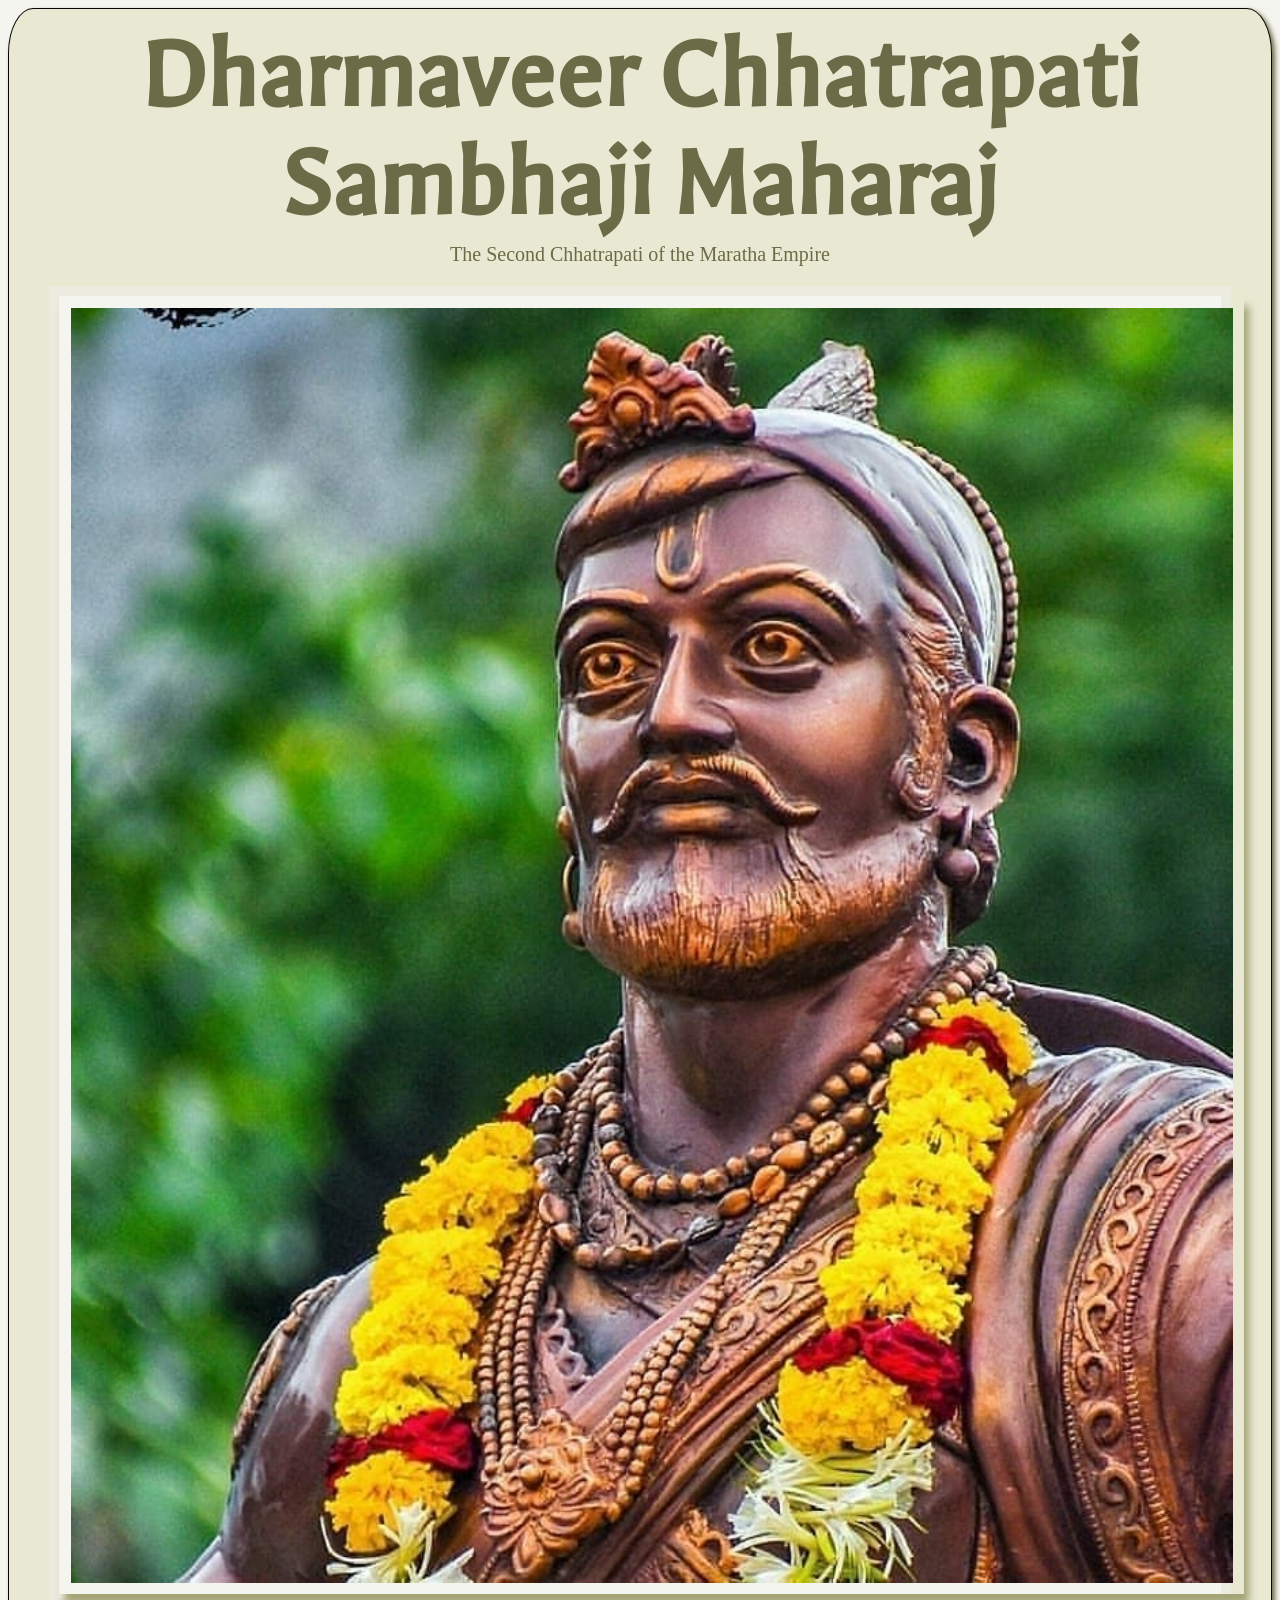
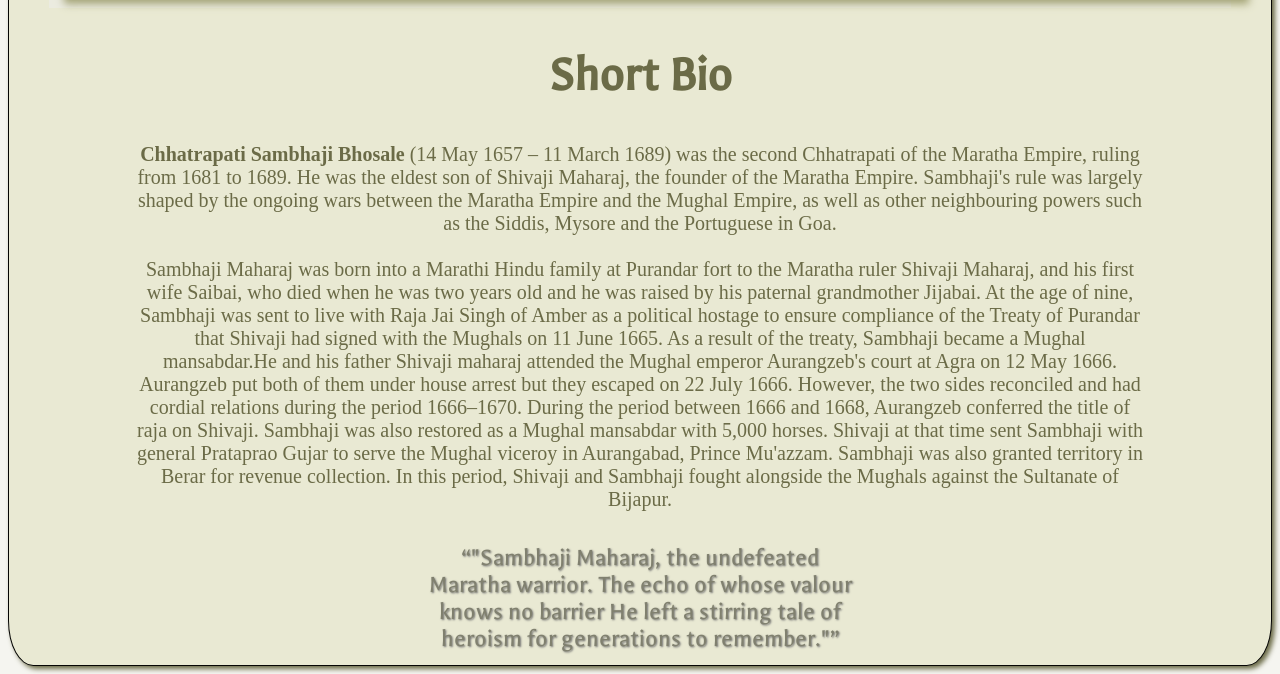
<file: OASIS-WEB--LEVEL2-TASK2-main/index.html>
<!DOCTYPE html>
<html>
    <head>
        <meta name="viewport" content="width=device-width, initial-scale=1.0">
        <title>Tribute Page</title>

        <link rel="preconnect" href="https://fonts.gstatic.com">
        <link href="https://fonts.googleapis.com/css2?family=Galdeano&display=swap" rel="stylesheet">
        <link href="style.css" type="text/css" rel="stylesheet">
    </head>
    <body>
        <main id="main">
            <h1 id="title">
                Dharmaveer Chhatrapati Sambhaji Maharaj</h1>
            <p>The Second Chhatrapati of the Maratha Empire</p>
                <figure id="img-div">
                    <img id="image" 
                        src="Image/Shambhu Raje.jpg" 
                        alt="Photo of Chhatrapati Shambhaji Maharaj">
                </figure>
            <br>
            <section id="tribute-info">
                <h2>Short Bio</h2>
                <p>
                    <strong>Chhatrapati Sambhaji Bhosale</strong> (14 May 1657 – 11 March 1689) was the second Chhatrapati of the Maratha Empire, ruling from 1681 to 1689. He was the eldest son of Shivaji Maharaj, the founder of the Maratha Empire. 
                    Sambhaji's rule was largely shaped by the ongoing wars between the Maratha Empire and the Mughal Empire, as well as other neighbouring powers such as the Siddis, Mysore and the Portuguese in Goa.
                    <br><br>
                    Sambhaji Maharaj was born into a Marathi Hindu family at Purandar fort to the Maratha ruler Shivaji Maharaj, and his first wife Saibai, who died when he was two years old and he was raised by his paternal grandmother Jijabai.
                    At the age of nine, Sambhaji was sent to live with Raja Jai Singh of Amber as a political hostage to ensure compliance of the Treaty of Purandar that Shivaji had signed with the Mughals on 11 June 1665. 
                    As a result of the treaty, Sambhaji became a Mughal mansabdar.He and his father Shivaji maharaj attended the Mughal emperor Aurangzeb's court at Agra on 12 May 1666. Aurangzeb put both of them under house arrest but they escaped on 22 July 1666.
                    However, the two sides reconciled and had cordial relations during the period 1666–1670. During the period between 1666 and 1668, Aurangzeb conferred the title of raja on Shivaji. 
                    Sambhaji was also restored as a Mughal mansabdar with 5,000 horses. Shivaji at that time sent Sambhaji with general Prataprao Gujar to serve the Mughal viceroy in Aurangabad, Prince Mu'azzam. Sambhaji was also granted territory in Berar for revenue collection.
                    In this period, Shivaji and Sambhaji fought alongside the Mughals against the Sultanate of Bijapur.
                    
                </p>

                <blockquote>
                    “"Sambhaji Maharaj, the undefeated Maratha warrior. The echo of whose valour knows no barrier
                    He left a stirring tale of heroism for generations to remember."”
                </blockquote>

                
            </section>
        </main>
    </body>
</html>
</file>
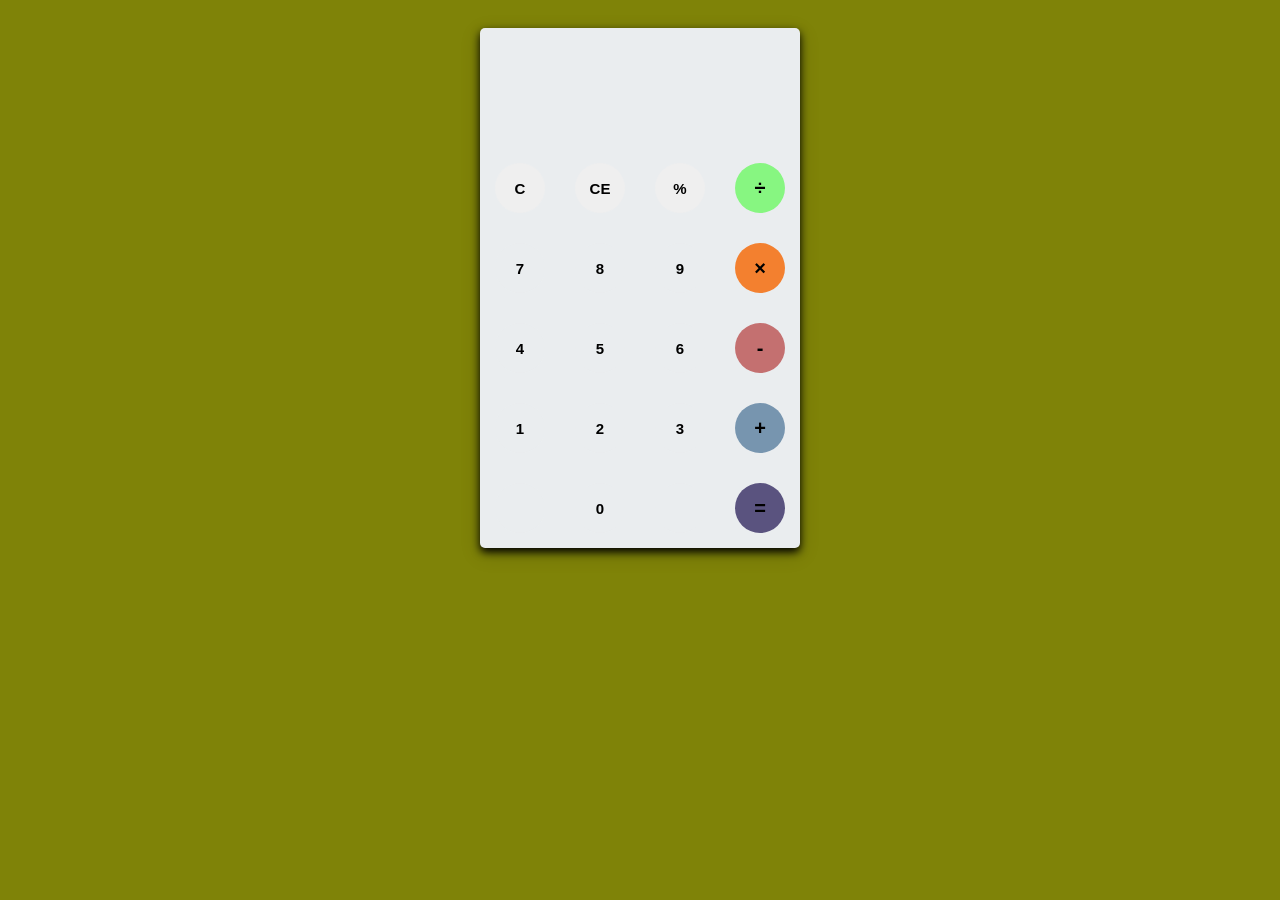
<file: Oasis-Web-Level-2-Task-1-main/index.html>
<!DOCTYPE html>
<html lang="en">
<head>
    <meta charset="UTF-8">
    <meta http-equiv="X-UA-Compatible" content="IE=edge">
    <meta name="viewport" content="width=device-width, initial-scale=1.0">
    <link rel="stylesheet"href="style.css">
    <link rel="preconnect" href="https://fonts.googleapis.com">
    <link rel="preconnect" href="https://fonts.gstatic.com" crossorigin>
    <link href="https://fonts.googleapis.com/css2?family=Anton&family=Bebas+Neue&family=Dancing+Script&family=Dongle&family=Libre+Baskerville:wght@700&family=Redressed&family=Source+Serif+4:ital@1&display=swap" rel="stylesheet">
    <title>Calculator</title>
</head>
<body>
        <div id="calculator">
            <div id="result">
                <div id="history">
                    <p id="history-value"></p>
                </div>
                <div id="output">
                    <p id="output-value"></p>
                </div>
            </div>

            <div id="keyword">
                <button class="operator" id="clear">C</button>
					<button class="operator" id="backspace">CE</button>
					<button class="operator" id="%">%</button>
					<button class="operator" id="/">&#247;</button>
					<button class="number" id="7">7</button>
					<button class="number" id="8">8</button>
					<button class="number" id="9">9</button>
					<button class="operator" id="*">&times;</button>
					<button class="number" id="4">4</button>
					<button class="number" id="5">5</button>
					<button class="number" id="6">6</button>
					<button class="operator" id="-">-</button>
					<button class="number" id="1">1</button>
					<button class="number" id="2">2</button>
					<button class="number" id="3">3</button>
					<button class="operator" id="+">+</button>
					<button class="empty" id="empty"></button>
					<button class="number" id="0">0</button>
					<button class="empty" id="empty"></button>
					<button class="operator" id="=">=</button>
            </div>
        </div>

    <script src="index.js"></script>
</body>
</html>
</file>
<file: OASIS-WEB--LEVEL2-TASK2-main/style.css>
body{
    background-color: #f5f5f0;
    text-align: center;
}

#main {
    background-color: #e9e9d3;
    border-radius: 2%;
    border: 1px solid #050504;
    box-shadow: 3px 3px 5px #6b6b47;
}

#title, #tribute-info > h2, h3 {
    font-family:'Galdeano',sans-serif;
    color:#6b6b47;
    margin-top: 1%;
    font-size: 8vw;
}

p {
    font-family:'Lucida Sans';
    color: #6b6b47;
    margin-top : -5%;
    font-size: 20px;
}

#img-div{
    background-color: #f5f5f0;
    border:10px solid #ebebe0;
    margin-bottom: 10px;
}

img {
    box-shadow: 5px 10px 8px #a3a375;
    padding: 1%;
    width: 100%;
    height: auto;
    margin: auto;
}

#img-caption{
    margin:15px;
    font-family:Georgia, 'Times New Roman', Times, serif;
    font-size:larger;
    color: #6b6b47;
}

h3{
    color: #80806b;
    font-size:25px;
}

#tribute-info > h2{
    font-size: 50px;
}

#tribute-info > p{
    width: 80%;
    margin: 20px auto;
}

blockquote {
    color: #80806f;
    font-size: 25px;
    width: 35%;
    margin: auto;
    font-family:'Galdeano',sans-serif;
    padding: 1%;
    text-shadow: 1px 1px 2px #757574;
}

blockquote span{
    color:#31312d;
}

a{
    text-decoration: none;
    color: #31312d;
}

a:hover {
    color: #d1d1a0;
    background-color: #a8a8a1;
}
</file>
<file: Oasis-Web-Level-2-Task-1-main/style.css>
body{
    font-family: 'Gill Sans', 'Gill Sans MT', Calibri, 'Trebuchet MS', sans-serif;
    background-color: rgb(127, 131, 8);
}
#inner-text{
    position:absolute;
    top:25%;
    padding: 20px;
    font-family: 'Anton', sans-serif;
font-family: 'Bebas Neue', cursive;
font-family: 'Dancing Script', cursive;
font-family: 'Dongle', sans-serif;
font-family: 'Libre Baskerville', serif;
font-family: 'Redressed', cursive;
font-family: 'Source Serif 4', sans-serif;
    color:#bbe913;
}
#calculator{
    width: 320px;
    height: 520px;
    background-color: #eaedef;
    margin: 0 auto;
    top: 20px;
    position: relative;
    border-radius: 5px;
    box-shadow: 0 4px 8px 0 rgba(0,0, 0.2),0 6px 20px 0 rgba(0,0,0, 0.19);
}
#result{
    height: 120px;
}
#history{
    text-align: right;
    height: 20px;
    margin: 0 20px;
    padding-top: 20px;
    font-size: 15px;
    color: #080808;
}
#output{
    text-align: right;
    height: 60px;
    margin: 10px 20px;
    font-size: 20px;
}
#keyword{
    height: 400px;
}
.operator,.number,.empty{
    width: 50px;
    height: 50px;
    margin: 15px;
    float: left;
    border-radius: 50%;
    border-width: 0;
    font-weight: bold;
    font-size: 15px;
}
.number,.empty{
    background-color: #eaedef;
}
.number,.operator{
    cursor: pointer;
}
.operator:active,.number:active{
    font-size: 13px;
}
.operator:focus,.number:focus,.empty:focus{
    outline: 0;
}
button:nth-child(4){
    font-size: 20px;
    background-color: #87f681;
}
button:nth-child(8){
    font-size: 20px;
    background-color: #f3802f;
}
button:nth-child(12){
    font-size: 20px;
    background-color: #c47070;
}
button:nth-child(16){
    font-size: 20px;
    background-color: #7795af;
}button:nth-child(20){
    font-size: 20px;
    background-color: #5a537f;
}
</file>
